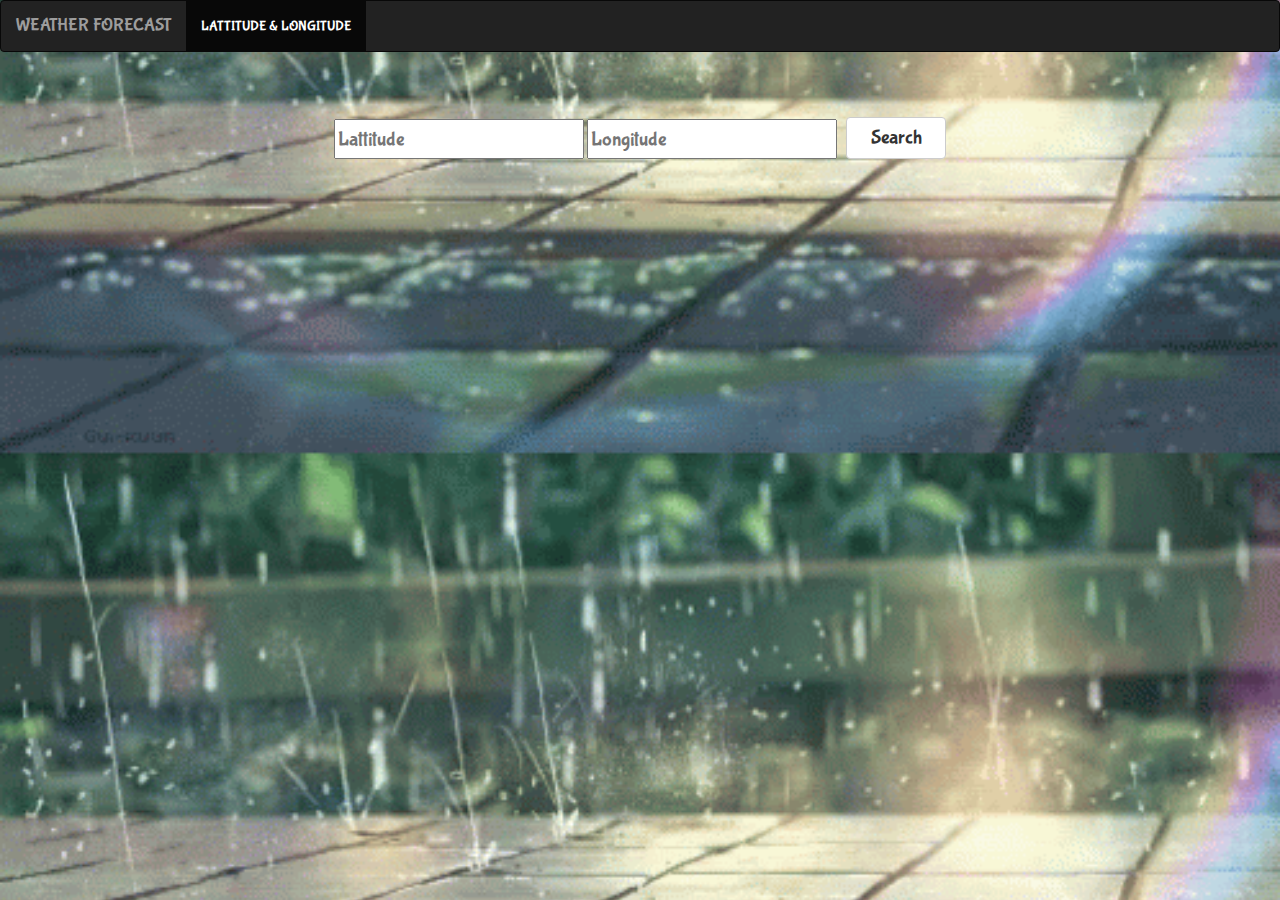
<file: w.html>
<!DOCTYPE html>
<html lang="en">
<head>
    <style>


        </style>
    
        <meta charset="UTF-8">
        <meta name="viewport" content="width=device-width, initial-scale=1.0">
        <meta http-equiv="X-UA-Compatible" content="ie=edge">
      
        <title>Weather API</title>
      
      
      <link rel="stylesheet" href="https://maxcdn.bootstrapcdn.com/bootstrap/3.3.7/css/bootstrap.min.css">
      <link href="https://fonts.googleapis.com/css?family=Bubblegum+Sans" rel="stylesheet">
      <link href="style.css" type="text/css" rel="stylesheet">
      
      </head>
      <body>
          <nav class="navbar navbar-inverse">
              <div class="container-fluid">
                <div class="navbar-header">
                  <a class="navbar-brand" href="index.html">WEATHER FORECAST</a>
                </div>
                <ul class="nav navbar-nav">
                  <li class="active"><a href="#">LATTITUDE & LONGITUDE</a></li>
       </ul>
                <form class="navbar-form navbar-left" action="/action_page.php">
                  
                    </div>
                  </div>
                </form>
              </div>
            </nav>
            

            <div class="container">
                    <div id="input-style">
                        <input id="lat" placeholder="Lattitude" onfocus="this.value=''">
                        <input id="long" placeholder="Longitude" onfocus="this.value=''">
                       <button class="btn btn-default" onclick="load()">Search</button>
                                </div>
                            </div>

            <div id="weather-result" style="font-size: 26px; text-align: center;">
                <p id="lattitude"></p>
                <p id="longitude"></p>
            </div>
<script src="script.js"></script>
</body>
</html>
</file>
<file: style.css>
body {
   background-image: url(img/im1.gif);
    background-size: cover;
    background-position: center;
    font-family: 'Bubblegum Sans', cursive;
  
  
  }
  .bo{
    background-color: #6B7F98;;
    opacity: .9;
    }
  
  #welcome-message h2{
    font-size: 50px;
    letter-spacing: 4px;
  }
  
  
  #main-header {
    text-align: center;
    padding: 10px;
    font-size: 50px;
    background-color:white;
    width: 30%;
    margin: 0 auto;
    margin-top: 45px;
    margin-bottom: 30px;
    opacity: .9;
    border-radius: 8px;
  }
  
  /* INPUT STYLES */
  
  #input-border{
    margin: 0 auto;
    width: 400px;
    height: 80px;
    background:gray;
    opacity: .8;
    margin-bottom: 50px;
    border-radius: 8px;
  }
  
  #input-style {
    text-align: center;
    margin-top: 25px;
    margin-bottom: 15px;
  
  }
  
  #input-style input{
    margin-top: 22px;
    width: 250px;
    height: 40px;
    font-size:20px;
  }
  
  #input-style button{
    margin-bottom: 7px;
    width: 100px;
    margin-left: 6px;
    font-size: 20px;
  }
  
  
  /* END OF INPUT STYLES */
  
  
  /*API STYLING */
  
  #weather-conditions{
    font-size: 30px;
  
  }
  
  .left{
    float: left;
    font-size: 25px;
  }
  
  .right{
    float: right;
    font-size: 25px;
  }
  
  
  #weather-result {
    font-size: 26px;
    text-align: center;
    color:white;
  }
  
  /*GOOGLE maps*/
  #map-data{
    margin-bottom: 30px;
    padding:30px;
    width: 80%;
    height: 400px;
  
    
    .content {
      background-color: rgba(0,0,0,0.7);
       color: white;
      padding: 40px;
      height: 400px;
      width: 450px;
      margin: 100px auto; 
    }
    #weather-data{
      position: absolute;
      left:30%;
    }
  
    ul {
      list-style-type: none;
      margin: 0;
      padding: 0;
      overflow: hidden;
      background-color: #333;
    }
    
    li {
      float: left;
    }
    
    li a {
      display: block;
      color: white;
      text-align: center;
      padding: 14px 16px;
      text-decoration: none;
    }
    
    li a:hover {
      background-color: #111;
    }

    #lattitude{
      display: "block";
    }

    #longitude{
      display: block;
    }

  
  
  #lat {
    background-color: transparent;
    border: solid white;
}
  #long {
  background-color: transparent;
  border: solid white;
}
</file>
